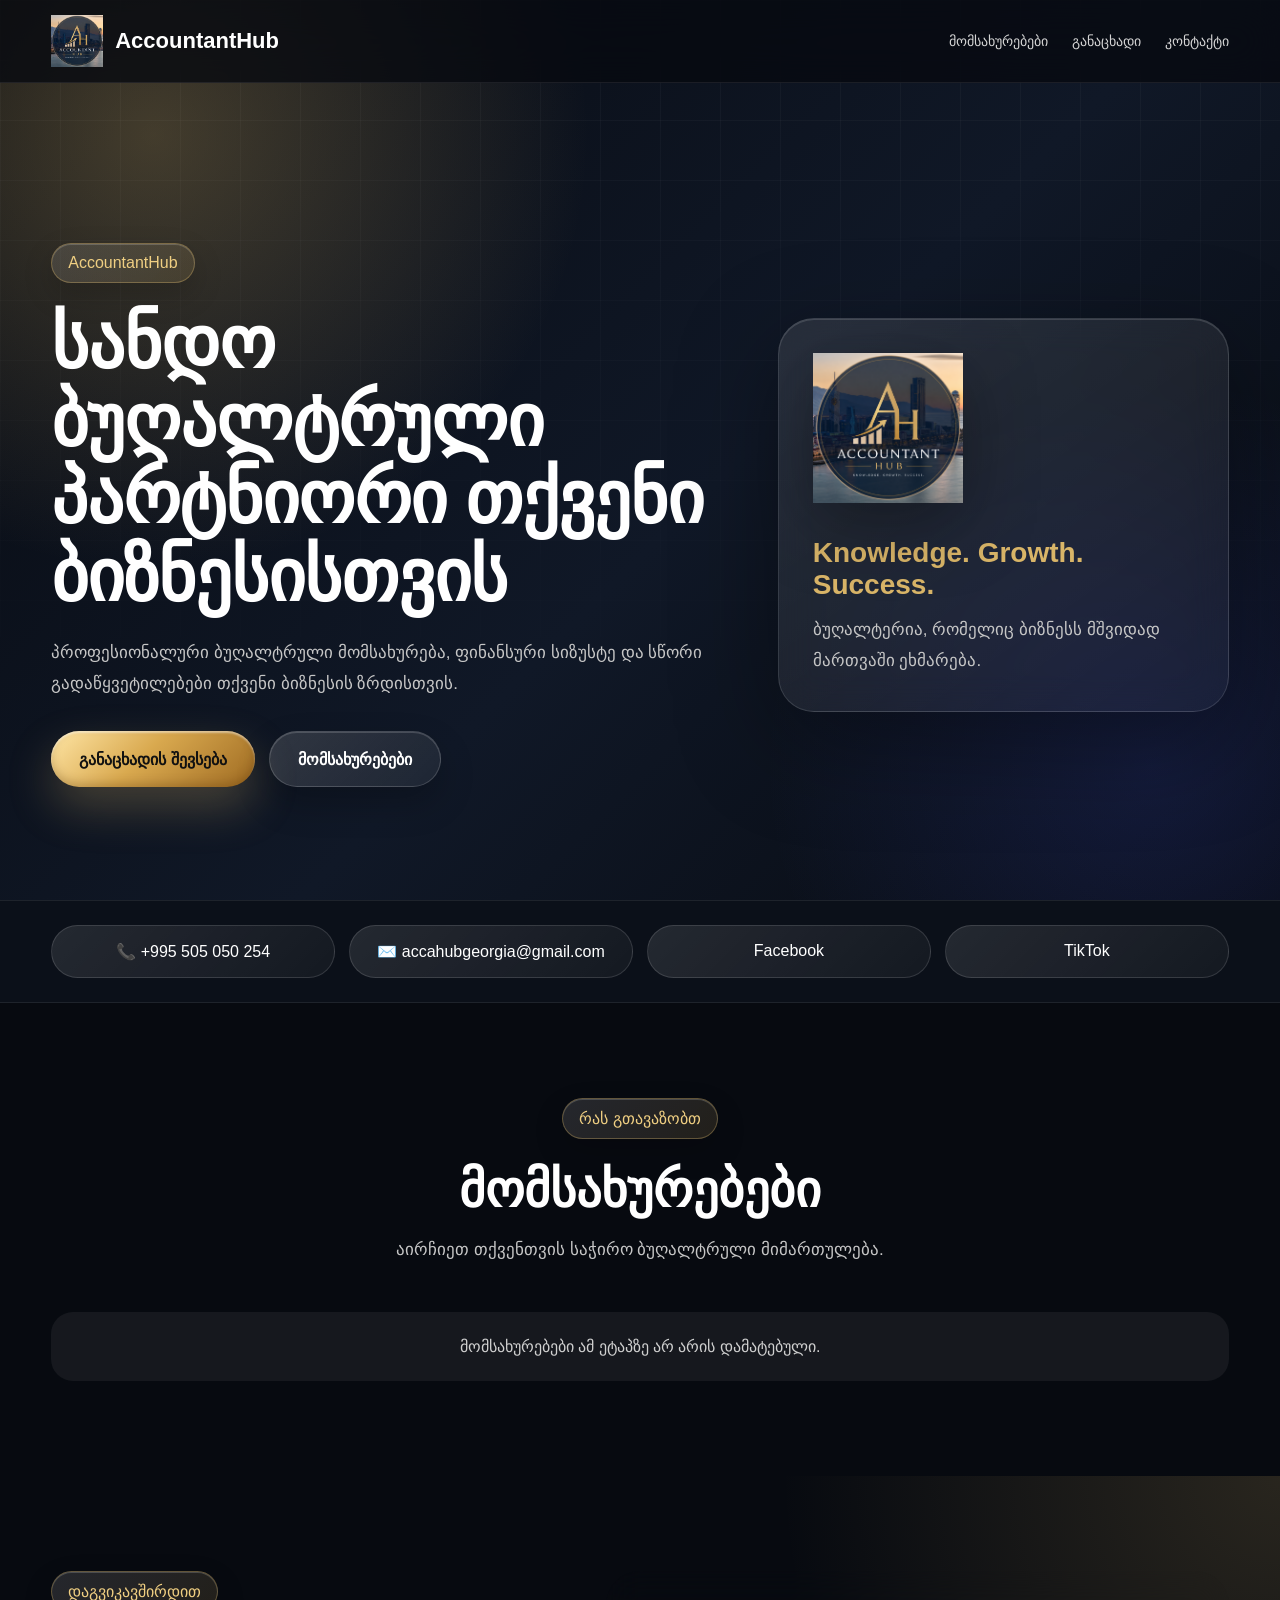
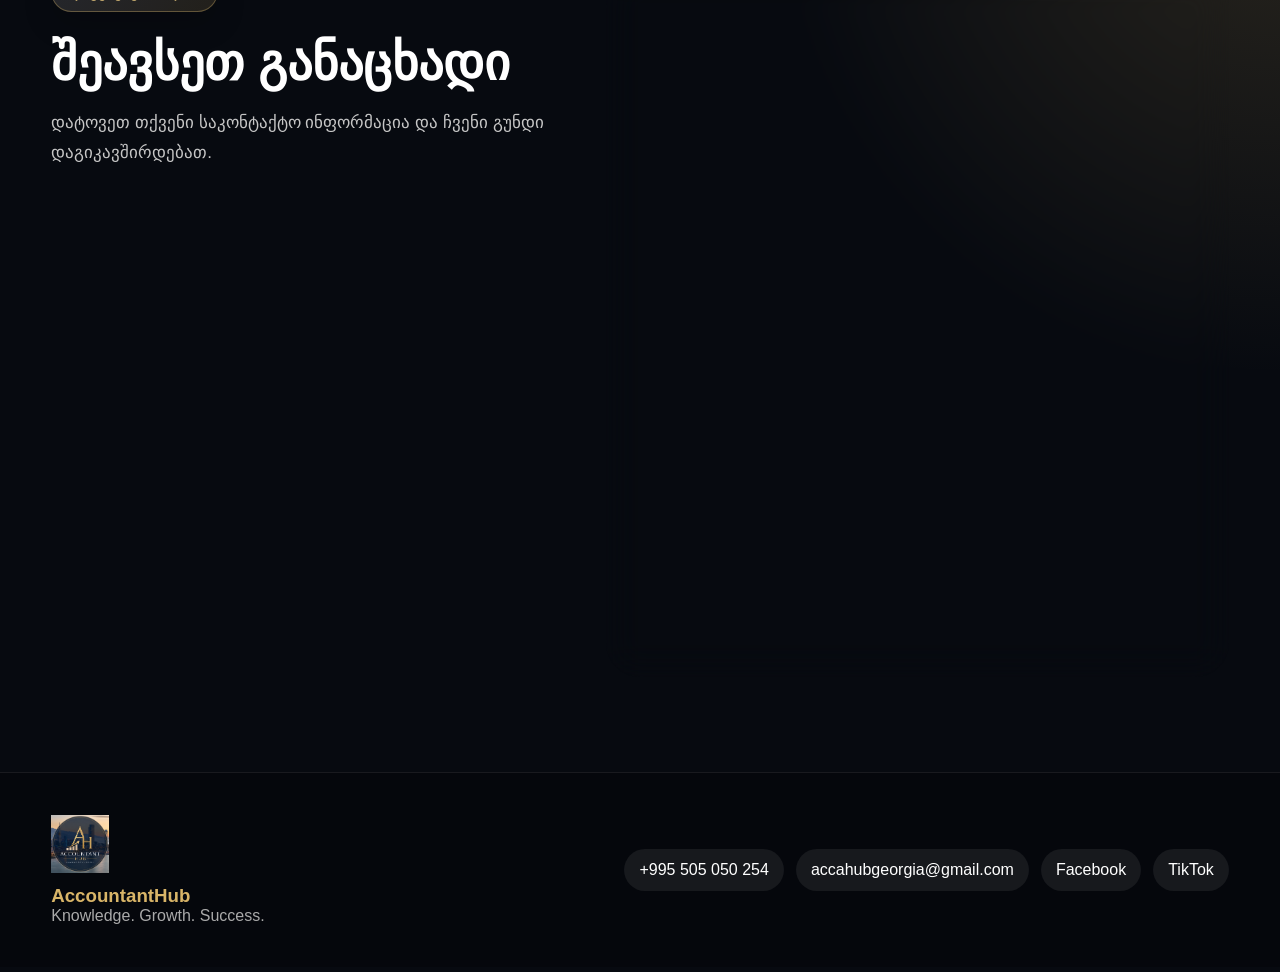
<file: index.html>
<!DOCTYPE html>
<html lang="ka">
<head>
  <meta charset="UTF-8">
  <meta name="viewport" content="width=device-width, initial-scale=1.0">
  <title>AccountantHub | ბუღალტრული მომსახურება</title>
  <link rel="stylesheet" href="style.css">
</head>
<body>

<header class="topbar">
  <div class="container nav">
    <a href="index.html" class="logo">
      <img src="photo1.png" alt="AccountantHub">
      <span>AccountantHub</span>
    </a>

    <nav>
      <a href="#services">მომსახურებები</a>
      <a href="#application">განაცხადი</a>
      <a href="#contact">კონტაქტი</a>
    </nav>
  </div>
</header>

<section class="hero">
  <div class="container hero-grid">
    <div class="hero-text">
      <span class="label liquid-label">AccountantHub</span>
      <h1>სანდო ბუღალტრული პარტნიორი თქვენი ბიზნესისთვის</h1>
      <p>
        პროფესიონალური ბუღალტრული მომსახურება, ფინანსური სიზუსტე და სწორი გადაწყვეტილებები თქვენი ბიზნესის ზრდისთვის.
      </p>

      <div class="hero-buttons">
        <a href="#application" class="btn liquid-gold">განაცხადის შევსება</a>
        <a href="#services" class="btn liquid-dark">მომსახურებები</a>
      </div>
    </div>

    <div class="hero-card liquid-card">
      <img src="photo1.png" alt="AccountantHub">
      <h3>Knowledge. Growth. Success.</h3>
      <p>ბუღალტერია, რომელიც ბიზნესს მშვიდად მართვაში ეხმარება.</p>
    </div>
  </div>
</section>

<section class="contacts">
  <div class="container contact-grid">
    <a href="tel:+995505050254" class="liquid-contact">📞 +995 505 050 254</a>
    <a href="mailto:accahubgeorgia@gmail.com" class="liquid-contact">✉️ accahubgeorgia@gmail.com</a>
    <a target="_blank" href="https://www.facebook.com/share/17nJF73Aja/?mibextid=wwXIfr" class="liquid-contact">Facebook</a>
    <a target="_blank" href="https://www.tiktok.com/@accountant.hub?_r=1&_t=ZS-95rmZ5uBSHx" class="liquid-contact">TikTok</a>
  </div>
</section>

<section id="services" class="section">
  <div class="container">
    <div class="section-title">
      <span class="liquid-label">რას გთავაზობთ</span>
      <h2>მომსახურებები</h2>
      <p>აირჩიეთ თქვენთვის საჭირო ბუღალტრული მიმართულება.</p>
    </div>

    <div id="servicesGrid" class="services-grid">
      <div class="empty">იტვირთება...</div>
    </div>
  </div>
</section>

<section id="application" class="section form-section">
  <div class="container form-grid">

    <div class="form-left">
      <span class="label liquid-label">დაგვიკავშირდით</span>
      <h2>შეავსეთ განაცხადი</h2>
      <p>
        დატოვეთ თქვენი საკონტაქტო ინფორმაცია და ჩვენი გუნდი დაგიკავშირდებათ.
      </p>
    </div>

    <form id="applicationForm" class="form-box liquid-card">
      <label>
        სახელი და გვარი
        <input type="text" name="name" required placeholder="მაგ: გიორგი გიორგაძე">
      </label>

      <label>
        ტელეფონი
        <input type="tel" name="phone" required placeholder="+995">
      </label>

      <label>
        ელ.ფოსტა
        <input type="email" name="email" placeholder="example@gmail.com">
      </label>

      <label>
        აირჩიეთ მომსახურება
        <select name="service" id="serviceSelect" required>
          <option value="">იტვირთება...</option>
        </select>
      </label>

      <label>
        კომენტარი
        <textarea name="comment" rows="5" placeholder="დაწერეთ დამატებითი ინფორმაცია"></textarea>
      </label>

      <button class="btn liquid-gold full" type="submit">განაცხადის გაგზავნა</button>
      <div id="formMessage" class="form-message"></div>
    </form>

  </div>
</section>

<footer id="contact" class="footer">
  <div class="container footer-grid">
    <div>
      <img src="photo1.png" alt="AccountantHub">
      <h3>AccountantHub</h3>
      <p>Knowledge. Growth. Success.</p>
    </div>

    <div class="footer-links">
      <a href="tel:+995505050254">+995 505 050 254</a>
      <a href="mailto:accahubgeorgia@gmail.com">accahubgeorgia@gmail.com</a>
      <a target="_blank" href="https://www.facebook.com/share/17nJF73Aja/?mibextid=wwXIfr">Facebook</a>
      <a target="_blank" href="https://www.tiktok.com/@accountant.hub?_r=1&_t=ZS-95rmZ5uBSHx">TikTok</a>
    </div>
  </div>
</footer>

<script src="script.js"></script>
</body>
</html>
</file>
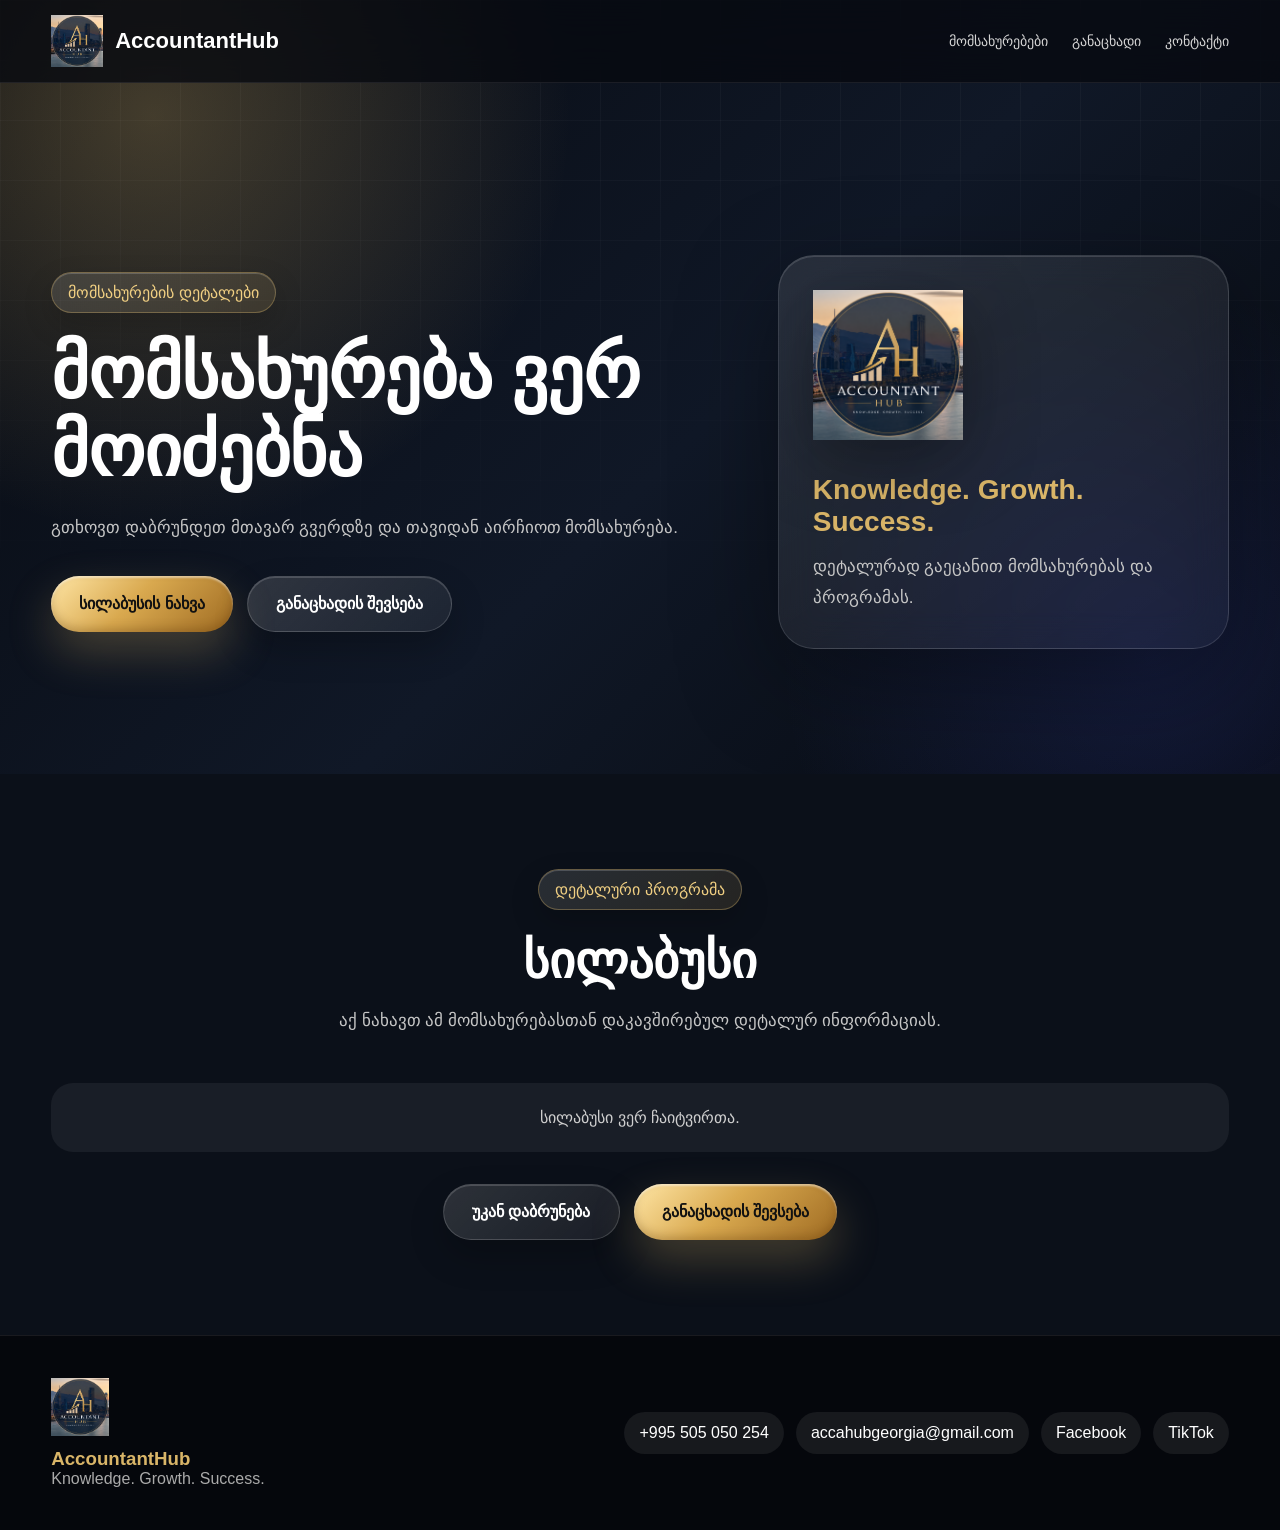
<file: service.html>
<!DOCTYPE html>
<html lang="ka">
<head>
  <meta charset="UTF-8">
  <meta name="viewport" content="width=device-width, initial-scale=1.0">
  <title>AccountantHub | მომსახურების დეტალები</title>
  <link rel="stylesheet" href="style.css">
</head>
<body>

<header class="topbar">
  <div class="container nav">
    <a href="index.html" class="logo">
      <img src="photo1.png" alt="AccountantHub">
      <span>AccountantHub</span>
    </a>

    <nav>
      <a href="index.html#services">მომსახურებები</a>
      <a href="index.html#application">განაცხადი</a>
      <a href="index.html#contact">კონტაქტი</a>
    </nav>
  </div>
</header>

<section class="hero service-page-hero">
  <div class="container hero-grid">
    <div class="hero-text">
      <span class="label liquid-label">მომსახურების დეტალები</span>
      <h1 id="serviceTitle">იტვირთება...</h1>
      <p id="serviceDescription" class="preline">
        მომსახურების ინფორმაცია იტვირთება...
      </p>

      <div class="hero-buttons">
        <a href="#syllabus" class="btn liquid-gold">სილაბუსის ნახვა</a>
        <a href="index.html#application" class="btn liquid-dark">განაცხადის შევსება</a>
      </div>
    </div>

    <div class="hero-card liquid-card">
      <img src="photo1.png" alt="AccountantHub">
      <h3>Knowledge. Growth. Success.</h3>
      <p>დეტალურად გაეცანით მომსახურებას და პროგრამას.</p>
    </div>
  </div>
</section>

<section id="syllabus" class="section dark">
  <div class="container">
    <div class="section-title">
      <span class="liquid-label">დეტალური პროგრამა</span>
      <h2>სილაბუსი</h2>
      <p>აქ ნახავთ ამ მომსახურებასთან დაკავშირებულ დეტალურ ინფორმაციას.</p>
    </div>

    <div id="syllabusGrid" class="syllabus-grid">
      <div class="empty">სილაბუსი იტვირთება...</div>
    </div>

    <div class="hero-buttons center-buttons">
      <a href="index.html#services" class="btn liquid-dark">უკან დაბრუნება</a>
      <a href="index.html#application" class="btn liquid-gold">განაცხადის შევსება</a>
    </div>
  </div>
</section>

<footer id="contact" class="footer">
  <div class="container footer-grid">
    <div>
      <img src="photo1.png" alt="AccountantHub">
      <h3>AccountantHub</h3>
      <p>Knowledge. Growth. Success.</p>
    </div>

    <div class="footer-links">
      <a href="tel:+995505050254">+995 505 050 254</a>
      <a href="mailto:accahubgeorgia@gmail.com">accahubgeorgia@gmail.com</a>
      <a target="_blank" href="https://www.facebook.com/share/17nJF73Aja/?mibextid=wwXIfr">Facebook</a>
      <a target="_blank" href="https://www.tiktok.com/@accountant.hub?_r=1&_t=ZS-95rmZ5uBSHx">TikTok</a>
    </div>
  </div>
</footer>

<script src="service.js"></script>
</body>
</html>
</file>
<file: style.css>
* {
  margin: 0;
  padding: 0;
  box-sizing: border-box;
}

html {
  scroll-behavior: smooth;
}

body {
  font-family: Arial, sans-serif;
  background: #070a10;
  color: #fff;
}

a {
  color: inherit;
  text-decoration: none;
}

.container {
  width: min(1180px, 92%);
  margin: auto;
}

.topbar {
  position: fixed;
  top: 0;
  width: 100%;
  z-index: 99;
  background: rgba(7, 10, 16, 0.78);
  backdrop-filter: blur(20px);
  border-bottom: 1px solid rgba(255,255,255,0.08);
}

.nav {
  min-height: 82px;
  display: flex;
  align-items: center;
  justify-content: space-between;
  gap: 18px;
}

.logo {
  display: flex;
  align-items: center;
  gap: 12px;
  font-size: 22px;
  font-weight: 900;
}

.logo img {
  width: 52px;
  height: 52px;
  object-fit: contain;
}

nav {
  display: flex;
  gap: 24px;
  color: #d4d4d4;
  font-size: 14px;
}

nav a:hover {
  color: #d9b568;
}

.hero {
  min-height: 100vh;
  padding-top: 130px;
  display: flex;
  align-items: center;
  background:
    radial-gradient(circle at 12% 15%, rgba(217,181,104,.28), transparent 32%),
    radial-gradient(circle at 90% 85%, rgba(76,99,255,.16), transparent 28%),
    linear-gradient(135deg, #070a10, #101827 55%, #070a10);
  position: relative;
  overflow: hidden;
}

.hero::after {
  content: "";
  position: absolute;
  inset: 0;
  background-image:
    linear-gradient(rgba(255,255,255,.035) 1px, transparent 1px),
    linear-gradient(90deg, rgba(255,255,255,.035) 1px, transparent 1px);
  background-size: 60px 60px;
  mask-image: linear-gradient(to bottom, #000, transparent 85%);
  pointer-events: none;
}

.hero-grid {
  position: relative;
  z-index: 2;
  display: grid;
  grid-template-columns: 1.2fr .8fr;
  gap: 50px;
  align-items: center;
}

.label,
.section-title span {
  display: inline-block;
  padding: 10px 16px;
  border-radius: 999px;
  color: #f0cf82;
  margin-bottom: 22px;
}

.liquid-label {
  background: linear-gradient(135deg, rgba(255,255,255,.12), rgba(217,181,104,.13));
  border: 1px solid rgba(217,181,104,.35);
  box-shadow: inset 0 1px 0 rgba(255,255,255,.18), 0 12px 30px rgba(0,0,0,.18);
}

.hero h1 {
  font-size: clamp(38px, 6vw, 72px);
  line-height: 1.08;
  margin-bottom: 22px;
  letter-spacing: -1px;
}

.hero p,
.section-title p,
.form-left p {
  color: #c6c6c6;
  line-height: 1.8;
  font-size: 17px;
}

.hero-buttons {
  margin-top: 32px;
  display: flex;
  gap: 14px;
  flex-wrap: wrap;
}

.btn {
  border: 0;
  min-height: 56px;
  padding: 0 28px;
  border-radius: 999px;
  display: inline-flex;
  align-items: center;
  justify-content: center;
  font-weight: 900;
  cursor: pointer;
  transition: .28s ease;
  position: relative;
  overflow: hidden;
}

.btn::before,
.liquid-contact::before,
.mini-btn::before {
  content: "";
  position: absolute;
  top: 0;
  left: -120%;
  width: 80%;
  height: 100%;
  background: linear-gradient(90deg, transparent, rgba(255,255,255,.35), transparent);
  transform: skewX(-18deg);
  transition: .6s;
}

.btn:hover::before,
.liquid-contact:hover::before,
.mini-btn:hover::before {
  left: 130%;
}

.liquid-gold {
  background:
    linear-gradient(135deg, #ffe6a6, #d9a94f 45%, #9f6b22);
  color: #111;
  box-shadow:
    inset 0 2px 2px rgba(255,255,255,.45),
    inset 0 -4px 10px rgba(80,45,0,.25),
    0 20px 45px rgba(217,181,104,.28);
}

.liquid-dark {
  background: linear-gradient(135deg, rgba(255,255,255,.14), rgba(255,255,255,.06));
  border: 1px solid rgba(255,255,255,.16);
  color: #fff;
  box-shadow: inset 0 1px 0 rgba(255,255,255,.16), 0 16px 35px rgba(0,0,0,.22);
}

.btn:hover {
  transform: translateY(-4px);
}

.full {
  width: 100%;
}

.liquid-card {
  background:
    linear-gradient(145deg, rgba(255,255,255,.105), rgba(255,255,255,.035));
  border: 1px solid rgba(255,255,255,.13);
  box-shadow:
    inset 0 1px 0 rgba(255,255,255,.14),
    0 30px 100px rgba(0,0,0,.35);
  backdrop-filter: blur(18px);
}

.hero-card {
  padding: 34px;
  border-radius: 36px;
}

.hero-card img {
  width: 150px;
  margin-bottom: 30px;
  filter: drop-shadow(0 20px 35px rgba(0,0,0,.35));
}

.hero-card h3 {
  color: #d9b568;
  font-size: 28px;
  margin-bottom: 14px;
}

.contacts {
  padding: 24px 0;
  background: #0b1019;
  border-top: 1px solid rgba(255,255,255,.08);
  border-bottom: 1px solid rgba(255,255,255,.08);
}

.contact-grid {
  display: grid;
  grid-template-columns: repeat(4, 1fr);
  gap: 14px;
}

.liquid-contact {
  position: relative;
  overflow: hidden;
  background: linear-gradient(135deg, rgba(255,255,255,.105), rgba(255,255,255,.04));
  border: 1px solid rgba(255,255,255,.13);
  border-radius: 999px;
  padding: 16px;
  text-align: center;
  transition: .25s;
}

.liquid-contact:hover {
  background: rgba(217,181,104,.16);
  border-color: rgba(217,181,104,.45);
  transform: translateY(-3px);
}

.section {
  padding: 95px 0;
}

.dark {
  background: #0b1019;
}

.section-title {
  max-width: 720px;
  margin: 0 auto 46px;
  text-align: center;
}

.section-title h2,
.form-left h2 {
  font-size: clamp(32px, 4vw, 50px);
  margin-bottom: 16px;
}

.services-grid {
  display: grid;
  grid-template-columns: repeat(3, 1fr);
  gap: 22px;
}

.service-card {
  min-height: 285px;
  padding: 30px;
  border-radius: 32px;
  transition: .28s;
  position: relative;
  overflow: hidden;
}

.service-card::after {
  content: "";
  position: absolute;
  width: 170px;
  height: 170px;
  right: -70px;
  top: -70px;
  border-radius: 50%;
  background: rgba(217,181,104,.18);
  filter: blur(20px);
}

.service-card:hover {
  transform: translateY(-8px);
  border-color: rgba(217,181,104,.48);
}

.service-number {
  color: #d9b568;
  font-weight: 900;
  font-size: 14px;
  margin-bottom: 20px;
}

.service-card h3 {
  font-size: 23px;
  margin-bottom: 14px;
  position: relative;
  z-index: 2;
}

.service-card p {
  color: #c8c8c8;
  line-height: 1.75;
  margin-bottom: 22px;
  position: relative;
  z-index: 2;
}

.preline {
  white-space: pre-line;
}

.mini-btn {
  position: relative;
  z-index: 2;
  overflow: hidden;
  display: inline-flex;
  padding: 12px 18px;
  border-radius: 999px;
  background: rgba(217,181,104,.14);
  border: 1px solid rgba(217,181,104,.32);
  color: #f1d79b;
  font-weight: 800;
  transition: .25s;
  cursor: pointer;
}

.mini-btn:hover {
  transform: translateY(-2px);
  background: rgba(217,181,104,.22);
}

.syllabus-grid {
  display: grid;
  gap: 16px;
}

.syllabus-card {
  display: grid;
  grid-template-columns: 60px 1fr;
  gap: 18px;
  padding: 24px;
  border-radius: 28px;
}

.syllabus-card b {
  color: #d9b568;
  font-size: 22px;
}

.syllabus-card h4 {
  font-size: 20px;
  margin-bottom: 10px;
  line-height: 1.65;
}

.syllabus-card p {
  color: #c7c7c7;
  line-height: 1.75;
  margin-bottom: 8px;
}

.form-section {
  background:
    radial-gradient(circle at top right, rgba(217,181,104,.16), transparent 32%),
    #070a10;
}

.form-grid {
  display: grid;
  grid-template-columns: .9fr 1.1fr;
  gap: 45px;
  align-items: start;
}

.form-box {
  padding: 32px;
  border-radius: 34px;
}

.form-box label {
  display: block;
  margin-bottom: 18px;
  font-weight: 800;
}

.form-box input,
.form-box select,
.form-box textarea {
  width: 100%;
  margin-top: 9px;
  padding: 17px;
  border-radius: 18px;
  border: 1px solid rgba(255,255,255,.14);
  background: rgba(4,7,12,.82);
  color: #fff;
  outline: none;
  font-size: 15px;
}

.form-box input:focus,
.form-box select:focus,
.form-box textarea:focus {
  border-color: #d9b568;
  box-shadow: 0 0 0 4px rgba(217,181,104,.11);
}

.form-message {
  margin-top: 15px;
  text-align: center;
  font-weight: 900;
}

.success {
  color: #62e98a;
}

.error {
  color: #ff7474;
}

.empty {
  grid-column: 1 / -1;
  text-align: center;
  color: #cfcfcf;
  padding: 25px;
  border-radius: 22px;
  background: rgba(255,255,255,.06);
}

.footer {
  padding: 42px 0;
  background: #05070c;
  border-top: 1px solid rgba(255,255,255,.08);
}

.footer-grid {
  display: flex;
  justify-content: space-between;
  align-items: center;
  gap: 30px;
}

.footer img {
  width: 58px;
}

.footer h3 {
  color: #d9b568;
  margin-top: 8px;
}

.footer p {
  color: #aaa;
}

.footer-links {
  display: flex;
  flex-wrap: wrap;
  gap: 12px;
}

.footer-links a {
  padding: 12px 15px;
  border-radius: 999px;
  background: rgba(255,255,255,.07);
}

.service-page-hero {
  min-height: 86vh;
}

.center-buttons {
  justify-content: center;
}

@media (max-width: 950px) {
  .nav {
    flex-direction: column;
    padding: 14px 0;
  }

  nav {
    flex-wrap: wrap;
    justify-content: center;
    gap: 14px;
  }

  .hero {
    padding-top: 170px;
  }

  .hero-grid,
  .form-grid {
    grid-template-columns: 1fr;
  }

  .services-grid,
  .contact-grid {
    grid-template-columns: 1fr;
  }

  .footer-grid {
    flex-direction: column;
    text-align: center;
  }

  .footer-links {
    justify-content: center;
  }
}
</file>
